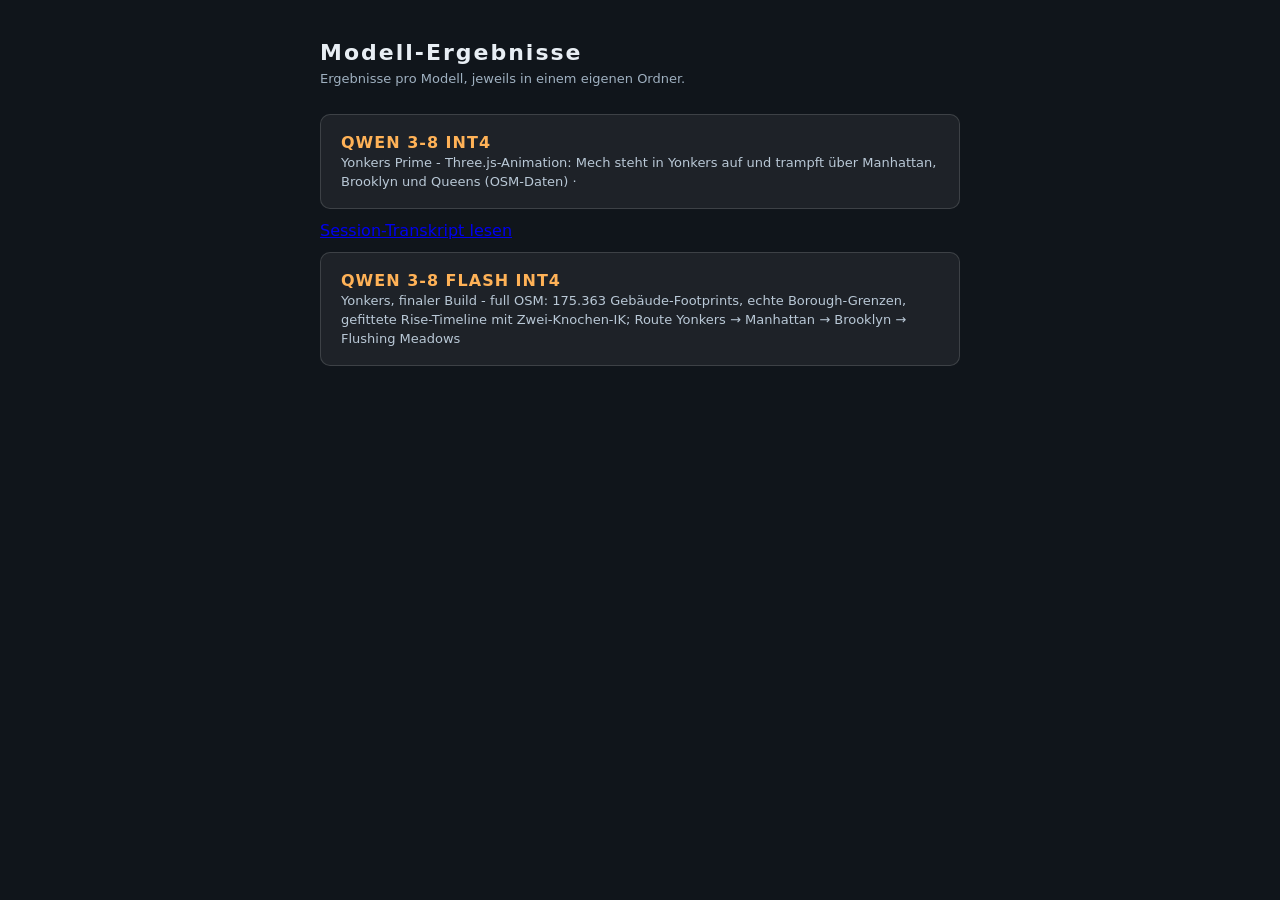
<file: index.html>
<!DOCTYPE html>
<html lang="de">
<head>
  <meta charset="utf-8">
  <meta name="viewport" content="width=device-width, initial-scale=1">
  <title>Modell-Ergebnisse</title>
  <style>
    html, body { margin: 0; min-height: 100%; }
    body {
      background: #10151b;
      color: #e8eef4;
      font-family: "Segoe UI", system-ui, sans-serif;
      display: flex;
      align-items: center;
      justify-content: center;
    }
    .wrap { max-width: 640px; padding: 40px 24px; width: 100%; }
    h1 { font-size: 22px; letter-spacing: 2px; margin: 0 0 6px; }
    .sub { color: #9fb0c0; font-size: 13px; margin: 0 0 28px; }
    a.card {
      display: block;
      padding: 18px 20px;
      margin: 12px 0;
      background: rgba(255, 255, 255, 0.06);
      border: 1px solid rgba(255, 255, 255, 0.14);
      border-radius: 10px;
      color: inherit;
      text-decoration: none;
      transition: background 0.15s ease;
    }
    a.card:hover { background: rgba(255, 255, 255, 0.14); }
    a.card b { display: block; font-size: 16px; color: #ffb257; letter-spacing: 1px; }
    a.card span { font-size: 13px; color: #b9c8d6; }
  </style>
</head>
<body>
  <div class="wrap">
    <h1>Modell-Ergebnisse</h1>
    <p class="sub">Ergebnisse pro Modell, jeweils in einem eigenen Ordner.</p>
    <a class="card" href="qwen-3-8-int4/">
      <b>QWEN 3-8 INT4</b>
      <span>Yonkers Prime - Three.js-Animation: Mech steht in Yonkers auf und trampft &#252;ber Manhattan, Brooklyn und Queens (OSM-Daten) &middot; <a href="qwen-3-8-int4/transcript.html">Session-Transkript lesen</a></span>
    </a>
    <a class="card" href="qwen-3-8-flash-int4/">
      <b>QWEN 3-8 FLASH INT4</b>
      <span>Yonkers, finaler Build - full OSM: 175.363 Geb&#228;ude-Footprints, echte Borough-Grenzen, gefittete Rise-Timeline mit Zwei-Knochen-IK; Route Yonkers &#8594; Manhattan &#8594; Brooklyn &#8594; Flushing Meadows</span>
    </a>
  </div>
</body>
</html>
</file>
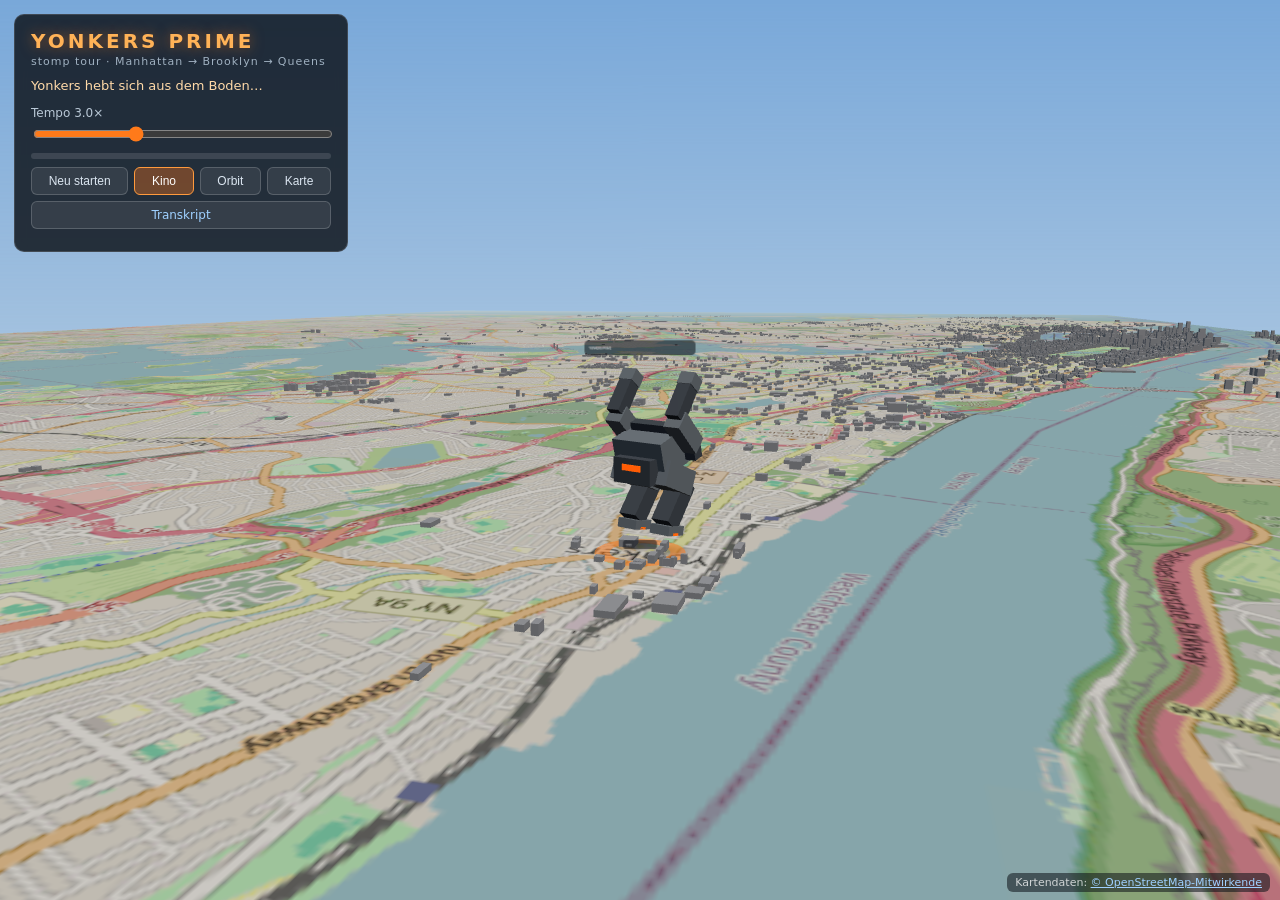
<file: qwen-3-8-int4/index.html>
<!DOCTYPE html>
<html lang="de">
<head>
  <meta charset="utf-8">
  <meta name="viewport" content="width=device-width, initial-scale=1">
  <title>Yonkers Prime - stomp tour über Manhattan, Queens &amp; Brooklyn</title>
  <link rel="stylesheet" href="styles.css">
</head>
<body>
  <div id="stage"></div>

  <div id="panel">
    <h1>YONKERS PRIME</h1>
    <p class="sub">stomp tour &middot; Manhattan &rarr; Brooklyn &rarr; Queens</p>
    <div id="status">Stadt wird gebaut&hellip;</div>
    <div class="row">
      <label>Tempo <span id="speedVal">3.0</span>&times;</label>
      <input id="speed" type="range" min="0.5" max="8" step="0.5" value="3">
    </div>
    <div class="row progress">
      <div id="prog"><i></i></div>
    </div>
    <div class="row btns">
      <button id="replay">Neu starten</button>
      <button id="camCine" class="on">Kino</button>
      <button id="camOrbit">Orbit</button>
      <button id="camTop">Karte</button>
      <a id="camTranscript" href="transcript.html">Transkript</a>
    </div>
  </div>

  <div id="credit">Kartendaten: <a href="https://www.openstreetmap.org/copyright" target="_blank" rel="noopener">&copy; OpenStreetMap-Mitwirkende</a></div>
  <div id="loader"><div class="box"><span>YONKERS PRIME</span><p>lade Stadtdaten&hellip;</p></div></div>

  <script type="module" src="app.js"></script>
</body>
</html>
</file>
<file: qwen-3-8-int4/styles.css>
html, body {
  margin: 0;
  height: 100%;
  overflow: hidden;
  background: #10151b;
  font-family: "Segoe UI", system-ui, sans-serif;
}

#stage, #stage canvas {
  position: fixed;
  inset: 0;
  display: block;
}

#panel {
  position: fixed;
  top: 14px;
  left: 14px;
  width: 300px;
  padding: 14px 16px;
  background: rgba(12, 17, 23, 0.82);
  border: 1px solid rgba(255, 255, 255, 0.14);
  border-radius: 10px;
  color: #e8eef4;
  backdrop-filter: blur(6px);
  user-select: none;
}
#panel h1 {
  margin: 0;
  font-size: 20px;
  letter-spacing: 3px;
  color: #ffb257;
  text-shadow: 0 0 14px rgba(255, 122, 26, 0.5);
}
#panel .sub {
  margin: 2px 0 10px;
  font-size: 11px;
  color: #9fb0c0;
  letter-spacing: 1px;
}
#status {
  font-size: 13px;
  color: #ffd9a8;
  min-height: 18px;
  margin-bottom: 10px;
}
.row { margin: 8px 0; font-size: 12px; }
.row label { display: block; color: #b9c8d6; margin-bottom: 4px; }
input[type="range"] { width: 100%; accent-color: #ff7a1a; }
.progress div {
  height: 6px;
  background: rgba(255, 255, 255, 0.12);
  border-radius: 3px;
  overflow: hidden;
}
.progress i {
  display: block;
  height: 100%;
  width: 0%;
  background: linear-gradient(90deg, #ff7a1a, #ffb257);
  transition: width 0.3s linear;
}
.btns { display: flex; gap: 6px; flex-wrap: wrap; }
.btns button {
  flex: 1 1 auto;
  padding: 6px 8px;
  font-size: 12px;
  color: #dbe6f0;
  background: rgba(255, 255, 255, 0.08);
  border: 1px solid rgba(255, 255, 255, 0.18);
  border-radius: 6px;
  cursor: pointer;
}
.btns button:hover { background: rgba(255, 255, 255, 0.18); }
.btns a {
  flex: 1 1 auto;
  padding: 6px 8px;
  font-size: 12px;
  text-align: center;
  color: #9fd0ff;
  background: rgba(255, 255, 255, 0.08);
  border: 1px solid rgba(255, 255, 255, 0.18);
  border-radius: 6px;
  text-decoration: none;
}
.btns a:hover { background: rgba(255, 255, 255, 0.18); }
.btns button.on {
  background: rgba(255, 122, 26, 0.35);
  border-color: #ff9a3d;
  color: #fff;
}

#credit {
  position: fixed;
  right: 10px;
  bottom: 8px;
  font-size: 11px;
  color: rgba(255, 255, 255, 0.75);
  background: rgba(12, 17, 23, 0.55);
  padding: 3px 8px;
  border-radius: 6px;
}
#credit a { color: #9fd0ff; }

#loader {
  position: fixed;
  inset: 0;
  background: #10151b;
  display: flex;
  align-items: center;
  justify-content: center;
  z-index: 10;
  transition: opacity 0.6s ease;
}
#loader.hide { opacity: 0; pointer-events: none; }
#loader .box { text-align: center; color: #ffb257; }
#loader span { font-size: 30px; letter-spacing: 8px; text-shadow: 0 0 20px rgba(255, 122, 26, 0.6); }
#loader p { color: #9fb0c0; font-size: 13px; }
</file>
